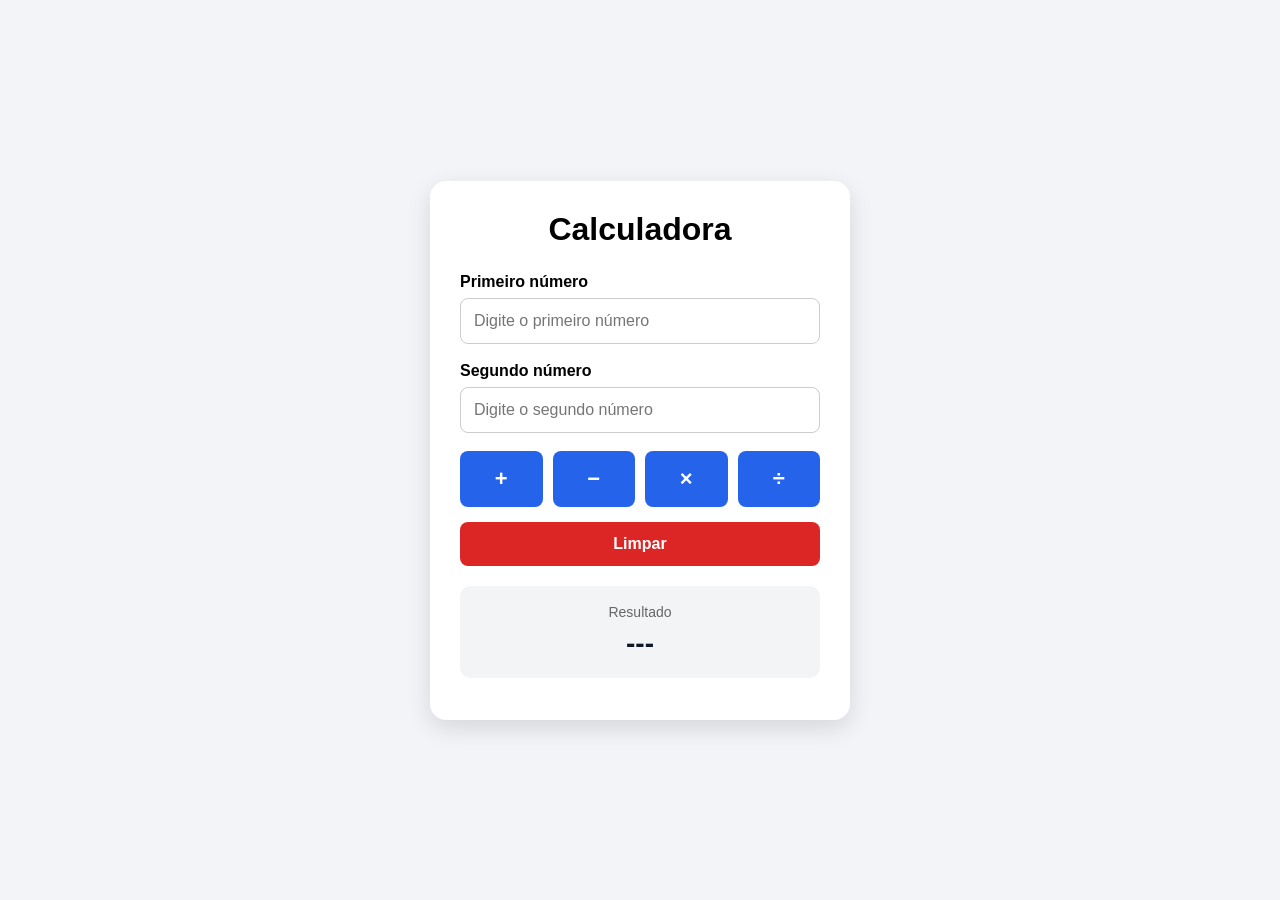
<file: 1_calculadora/index.html>
<!DOCTYPE html>
<html lang="pt">
<head>
    <meta charset="UTF-8">
    <meta name="viewport" content="width=device-width, initial-scale=1.0">

    <title>Calculadora</title>

    <link rel="stylesheet" href="style.css">
</head>

<body>

    <div class="calculadora">

        <h1>Calculadora</h1>

        <div class="campo">
            <label for="numero1">Primeiro número</label>
            <input
                type="number"
                id="numero1"
                placeholder="Digite o primeiro número"
                step="any"
            >
        </div>

        <div class="campo">
            <label for="numero2">Segundo número</label>
            <input
                type="number"
                id="numero2"
                placeholder="Digite o segundo número"
                step="any"
            >
        </div>

        <div class="operacoes">

            <button onclick="calcular('+')">
                +
            </button>

            <button onclick="calcular('-')">
                −
            </button>

            <button onclick="calcular('*')">
                ×
            </button>

            <button onclick="calcular('/')">
                ÷
            </button>

        </div>

        <button class="limpar" onclick="limpar()">
            Limpar
        </button>

        <div class="resultado">
            <span>Resultado</span>
            <strong id="resultado">---</strong>
        </div>

        <p id="mensagem"></p>

    </div>

    <script src="script.js"></script>

</body>
</html>
</file>
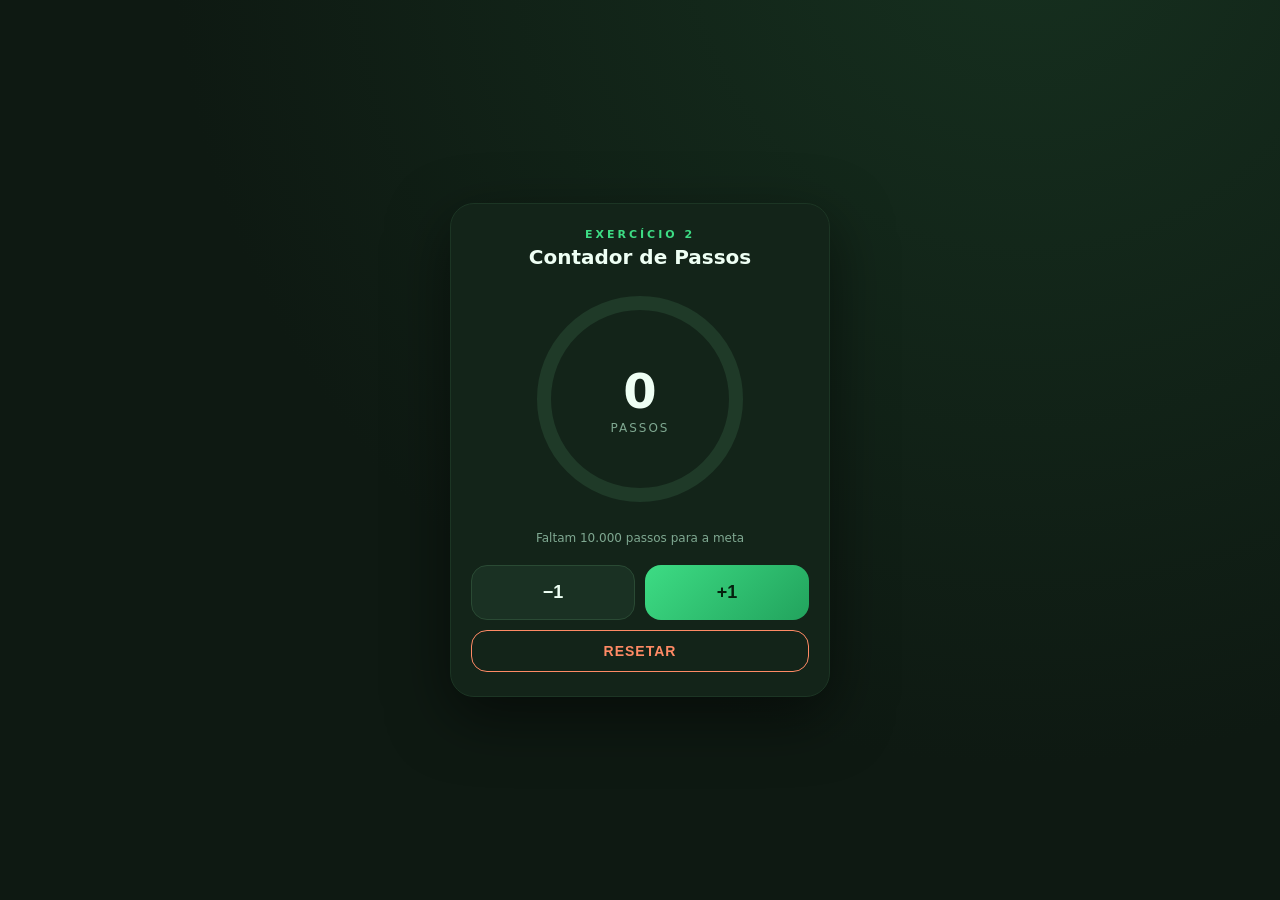
<file: 2_contador_de_passos/index.html>
<!DOCTYPE html>
<html lang="pt-BR">
<head>
<meta charset="UTF-8">
<meta name="viewport" content="width=device-width, initial-scale=1.0, maximum-scale=1.0">
<title>Contador de Passos</title>
<style>
  :root{
    --bg:#0e1912;
    --panel:#132419;
    --panel-2:#1a3123;
    --accent:#3ddc84;
    --accent-dark:#22a35d;
    --text:#eefff4;
    --muted:#7fa891;
    --danger:#ff8a65;
    --track:#1f3a28;
  }
  *{box-sizing:border-box;}
  body{
    margin:0;
    min-height:100vh;
    display:flex;
    align-items:center;
    justify-content:center;
    background:radial-gradient(circle at 80% -10%, #16301f, var(--bg) 60%);
    font-family:'Segoe UI',system-ui,-apple-system,sans-serif;
    color:var(--text);
    padding:16px;
  }
  .app{
    width:100%;
    max-width:380px;
    background:var(--panel);
    border-radius:24px;
    padding:24px 20px;
    box-shadow:0 20px 60px rgba(0,0,0,0.5);
    border:1px solid #1c3524;
    text-align:center;
  }
  .eyebrow{
    font-size:11px;
    letter-spacing:3px;
    text-transform:uppercase;
    color:var(--accent);
    font-weight:700;
  }
  h1{
    margin:4px 0 20px;
    font-size:20px;
    font-weight:700;
  }
  .ring-wrap{
    position:relative;
    width:220px;
    height:220px;
    margin:0 auto 22px;
  }
  svg{
    transform:rotate(-90deg);
    width:100%;
    height:100%;
  }
  .ring-bg{
    fill:none;
    stroke:var(--track);
    stroke-width:14;
  }
  .ring-fg{
    fill:none;
    stroke:var(--accent);
    stroke-width:14;
    stroke-linecap:round;
    transition:stroke-dashoffset .35s ease;
  }
  .ring-center{
    position:absolute;
    inset:0;
    display:flex;
    flex-direction:column;
    align-items:center;
    justify-content:center;
    gap:2px;
  }
  .ring-center .count{
    font-size:48px;
    font-weight:800;
    font-variant-numeric: tabular-nums;
  }
  .ring-center .unit{
    font-size:12px;
    letter-spacing:2px;
    text-transform:uppercase;
    color:var(--muted);
  }
  .goal-note{
    font-size:12px;
    color:var(--muted);
    margin-bottom:20px;
  }
  .controls{
    display:grid;
    grid-template-columns:1fr 1fr;
    gap:10px;
  }
  .btn{
    border:none;
    border-radius:16px;
    padding:16px 0;
    font-size:18px;
    font-weight:700;
    cursor:pointer;
    transition:transform .08s, filter .15s;
  }
  .btn:active{ transform:scale(0.95); }
  .btn-plus{
    background:linear-gradient(135deg, var(--accent), var(--accent-dark));
    color:#06210f;
  }
  .btn-minus{
    background:var(--panel-2);
    color:var(--text);
    border:1px solid #2a4a34;
  }
  .btn-reset{
    grid-column:1 / -1;
    background:transparent;
    color:var(--danger);
    border:1px solid var(--danger);
    padding:12px 0;
    font-size:14px;
    letter-spacing:1px;
  }
  .btn-reset:active{
    background:rgba(255,138,101,0.12);
  }
</style>
</head>
<body>
  <div class="app">
    <div class="eyebrow">Exercício 2</div>
    <h1>Contador de Passos</h1>

    <div class="ring-wrap">
      <svg viewBox="0 0 220 220">
        <circle class="ring-bg" cx="110" cy="110" r="96"></circle>
        <circle class="ring-fg" id="ringFg" cx="110" cy="110" r="96"
                stroke-dasharray="603.19" stroke-dashoffset="603.19"></circle>
      </svg>
      <div class="ring-center">
        <div class="count" id="countValue">0</div>
        <div class="unit">passos</div>
      </div>
    </div>

    <div class="goal-note" id="goalNote">Meta diária: 10.000 passos</div>

    <div class="controls">
      <button class="btn btn-minus" id="minusBtn">−1</button>
      <button class="btn btn-plus" id="plusBtn">+1</button>
      <button class="btn btn-reset" id="resetBtn">RESETAR</button>
    </div>
  </div>

<script>
  const GOAL = 10000;
  const CIRC = 2 * Math.PI * 96;

  let count = 0;

  const countEl = document.getElementById('countValue');
  const ringFg = document.getElementById('ringFg');
  const goalNote = document.getElementById('goalNote');
  const plusBtn = document.getElementById('plusBtn');
  const minusBtn = document.getElementById('minusBtn');
  const resetBtn = document.getElementById('resetBtn');

  ringFg.style.strokeDasharray = CIRC.toFixed(2);

  function render(){
    countEl.textContent = count.toLocaleString('pt-BR');
    const pct = Math.min(count / GOAL, 1);
    const offset = CIRC * (1 - pct);
    ringFg.style.strokeDashoffset = offset.toFixed(2);

    if(count >= GOAL){
      goalNote.textContent = 'Meta batida! 🎉';
    } else {
      const restante = GOAL - count;
      goalNote.textContent = `Faltam ${restante.toLocaleString('pt-BR')} passos para a meta`;
    }
  }

  plusBtn.addEventListener('click', ()=>{
    count += 1;
    render();
  });

  minusBtn.addEventListener('click', ()=>{
    count = Math.max(0, count - 1);
    render();
  });

  resetBtn.addEventListener('click', ()=>{
    count = 0;
    render();
  });

  render();
</script>
</body>
</html>
</file>
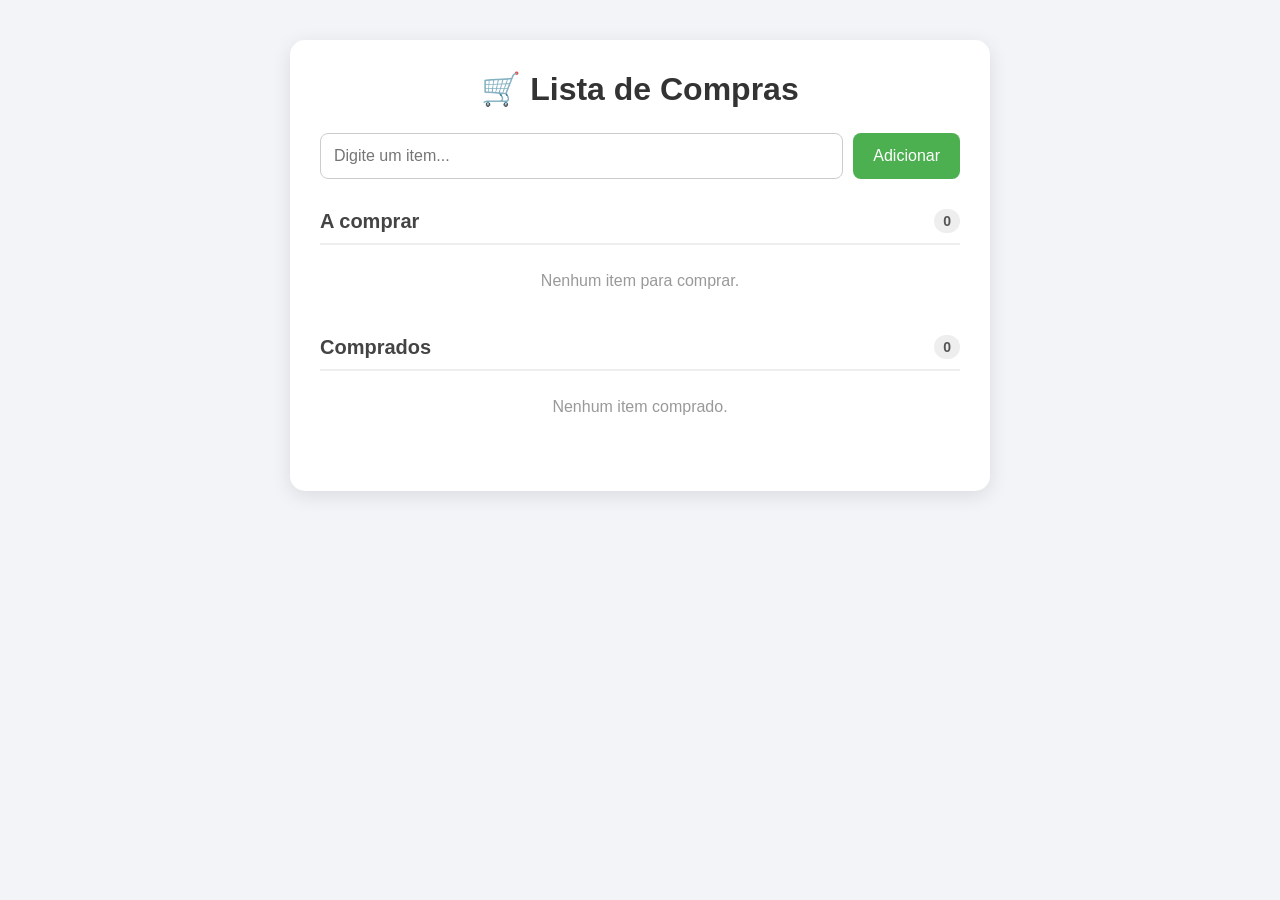
<file: 3_listar_compras/index.html>
<!DOCTYPE html>
<html lang="pt">
<head>
    <meta charset="UTF-8">
    <meta name="viewport" content="width=device-width, initial-scale=1.0">
    <title>Lista de Compras</title>

    <link rel="stylesheet" href="style.css">
</head>

<body>

    <div class="container">

        <h1>🛒 Lista de Compras</h1>

        <div class="formulario">
            <input
                type="text"
                id="itemInput"
                placeholder="Digite um item..."
            >

            <button id="adicionarBtn">Adicionar</button>
        </div>

        <div class="lista-container">

            <section>
                <h2>
                    A comprar
                    <span id="contadorComprar">0</span>
                </h2>

                <ul id="listaComprar"></ul>
            </section>

            <section>
                <h2>
                    Comprados
                    <span id="contadorComprados">0</span>
                </h2>

                <ul id="listaComprados"></ul>
            </section>

        </div>

    </div>

    <script src="script.js"></script>

</body>
</html>
</file>
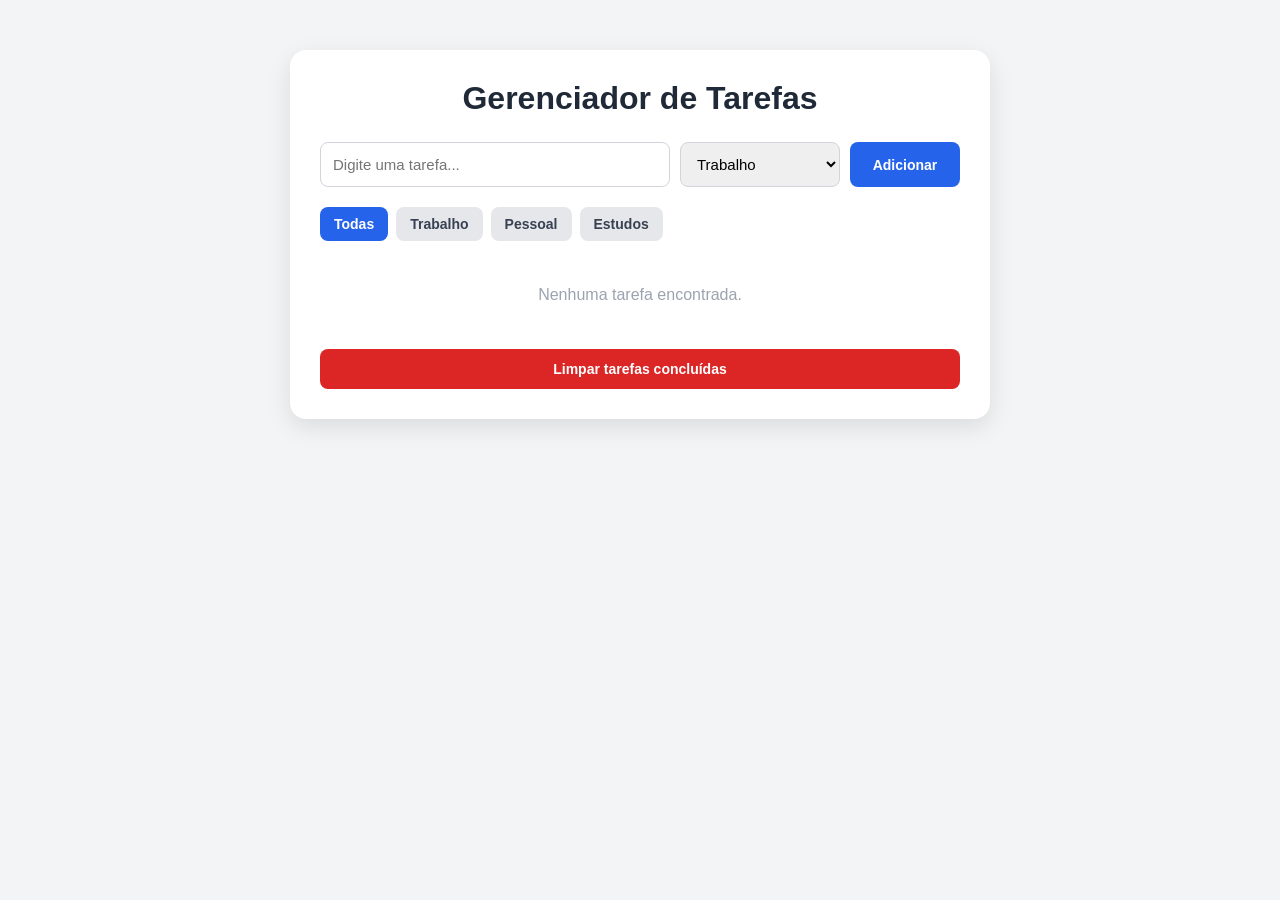
<file: 4_gerenciador_tarefas/index.html>
<!DOCTYPE html>
<html lang="pt">
<head>
    <meta charset="UTF-8">
    <meta name="viewport" content="width=device-width, initial-scale=1.0">

    <title>Gerenciador de Tarefas</title>

    <link rel="stylesheet" href="style.css">
</head>

<body>

    <main class="container">

        <h1>Gerenciador de Tarefas</h1>

        <!-- Formulário -->
        <form id="formTarefa">

            <input
                type="text"
                id="textoTarefa"
                placeholder="Digite uma tarefa..."
                autocomplete="off"
            >

            <select id="categoriaTarefa">

                <option value="Trabalho">
                    Trabalho
                </option>

                <option value="Pessoal">
                    Pessoal
                </option>

                <option value="Estudos">
                    Estudos
                </option>

            </select>

            <button type="submit" class="btn-adicionar">
                Adicionar
            </button>

        </form>


        <!-- Filtros -->
        <div class="filtros">

            <button class="filtro ativo" data-filtro="Todas">
                Todas
            </button>

            <button class="filtro" data-filtro="Trabalho">
                Trabalho
            </button>

            <button class="filtro" data-filtro="Pessoal">
                Pessoal
            </button>

            <button class="filtro" data-filtro="Estudos">
                Estudos
            </button>

        </div>


        <!-- Lista de tarefas -->
        <div id="listaTarefas">

            <p class="vazio">
                Nenhuma tarefa adicionada.
            </p>

        </div>


        <!-- Limpar concluídas -->
        <button
            id="limparConcluidas"
            class="btn-limpar"
        >
            Limpar tarefas concluídas
        </button>

    </main>

    <script src="script.js"></script>

</body>
</html>
</file>
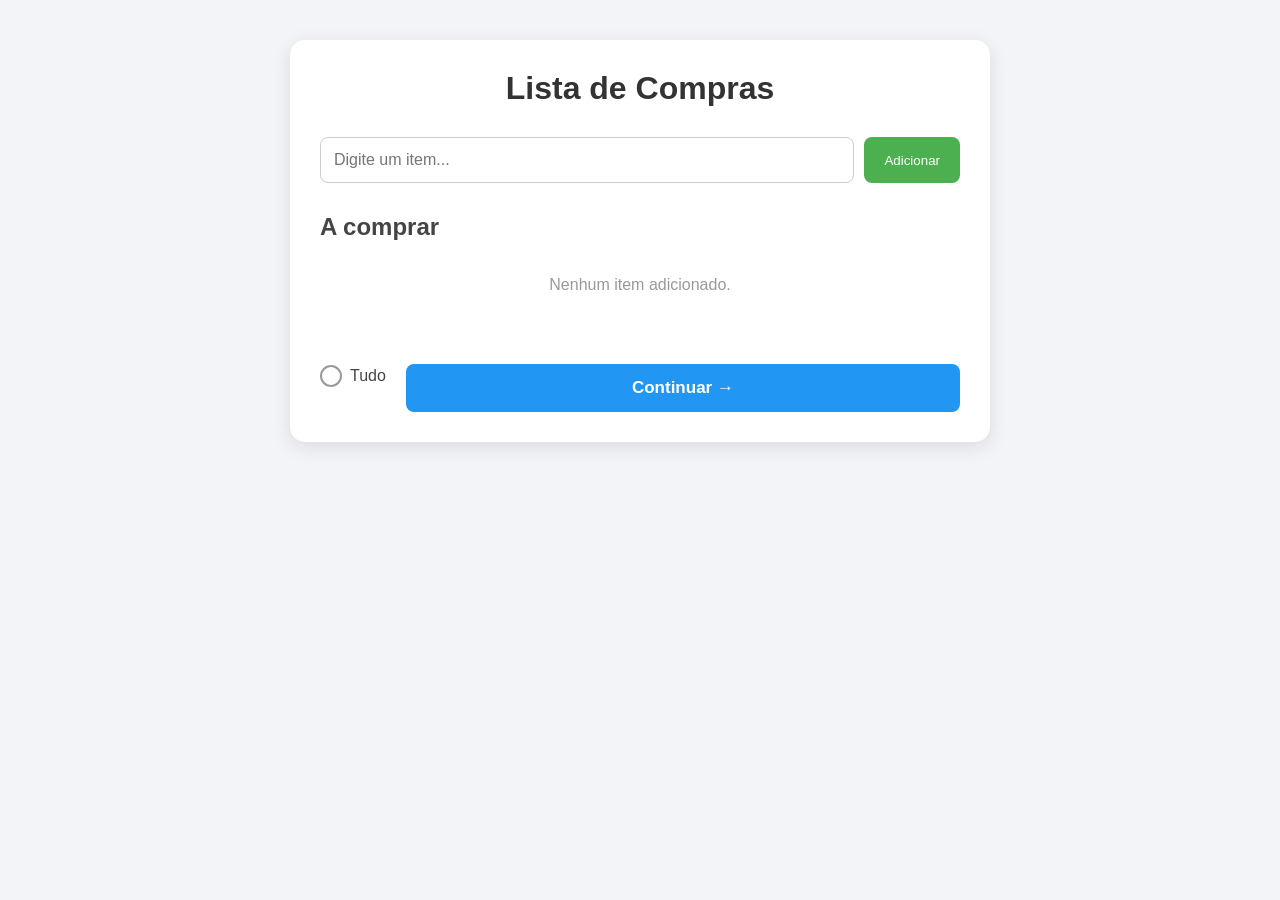
<file: listar-compras/index.html>
<!DOCTYPE html>
<html lang="pt">
<head>
    <meta charset="UTF-8">
    <meta name="viewport" content="width=device-width, initial-scale=1.0">
    <title>A comprar</title>
    <link rel="stylesheet" href="stile.css">
</head>

<body>

    <div class="container">

        <h1>Lista de Compras</h1>

        <div class="formulario">
            <input
                type="text"
                id="itemInput"
                placeholder="Digite um item..."
            >

            <button id="adicionarBtn">Adicionar</button>
        </div>

        <h2>A comprar</h2>

        <ul id="listaComprar"></ul>

        <div class="acoes">

            <label class="selecionar-tudo">
                <input type="checkbox" id="selecionarTudo">
                <span class="check-tudo"></span>
                Tudo
            </label>

            <button id="continuarBtn" class="continuar">
                Continuar →
            </button>

        </div>

    </div>

    <script src="cript.js"></script>

</body>
</html>
</file>
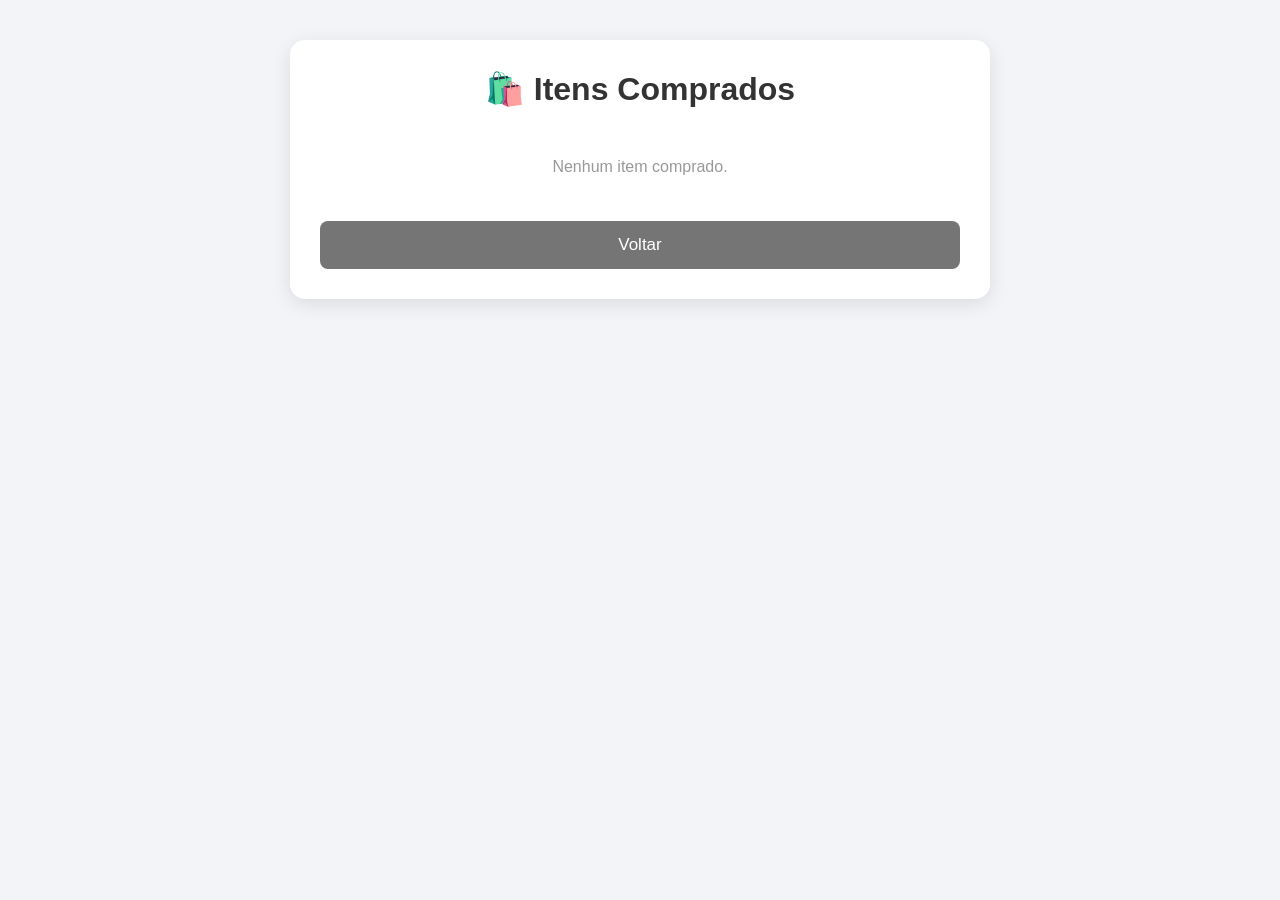
<file: listar-compras/comprado.html>
<!DOCTYPE html>
<html lang="pt">
<head>
    <meta charset="UTF-8">
    <meta name="viewport" content="width=device-width, initial-scale=1.0">
    <title>Comprados</title>
    <link rel="stylesheet" href="stile.css">
</head>

<body>

    <div class="container">

        <h1>🛍️ Itens Comprados</h1>

        <ul id="listaComprados"></ul>

        <button
            class="voltar"
            onclick="window.location.href='index.html'">
            Voltar
        </button>

    </div>

    <script src="cript.js"></script>

</body>
</html>
</file>
<file: 1_calculadora/style.css>
* {
    box-sizing: border-box;
    margin: 0;
    padding: 0;
}

body {
    font-family: Arial, sans-serif;
    background: #f2f4f7;

    min-height: 100vh;

    display: flex;
    justify-content: center;
    align-items: center;

    padding: 20px;
}

.calculadora {
    width: 100%;
    max-width: 420px;

    background: white;

    padding: 30px;

    border-radius: 16px;

    box-shadow: 0 8px 25px rgba(0, 0, 0, 0.12);
}

h1 {
    text-align: center;
    margin-bottom: 25px;
}

.campo {
    margin-bottom: 18px;
}

.campo label {
    display: block;

    margin-bottom: 7px;

    font-weight: bold;
}

.campo input {
    width: 100%;

    padding: 13px;

    border: 1px solid #ccc;

    border-radius: 8px;

    font-size: 16px;

    outline: none;
}

.campo input:focus {
    border-color: #2563eb;
}

.operacoes {
    display: grid;

    grid-template-columns: repeat(4, 1fr);

    gap: 10px;

    margin-top: 10px;
}

.operacoes button {
    border: none;

    padding: 15px;

    border-radius: 8px;

    background: #2563eb;

    color: white;

    font-size: 22px;

    font-weight: bold;

    cursor: pointer;
}

.operacoes button:hover {
    background: #1d4ed8;
}

.limpar {
    width: 100%;

    margin-top: 15px;

    padding: 13px;

    border: none;

    border-radius: 8px;

    background: #dc2626;

    color: white;

    font-size: 16px;

    font-weight: bold;

    cursor: pointer;
}

.limpar:hover {
    background: #b91c1c;
}

.resultado {
    margin-top: 20px;

    padding: 18px;

    border-radius: 10px;

    background: #f3f4f6;

    text-align: center;
}

.resultado span {
    display: block;

    font-size: 14px;

    color: #666;

    margin-bottom: 8px;
}

.resultado strong {
    font-size: 28px;

    color: #111827;
}

#mensagem {
    text-align: center;

    margin-top: 12px;

    font-size: 14px;

    color: #dc2626;
}

/* Adaptação para telas pequenas */

@media (max-width: 400px) {

    .calculadora {
        padding: 20px;
    }

    .operacoes {
        grid-template-columns: repeat(2, 1fr);
    }

}
</file>
<file: 3_listar_compras/style.css>
* {
    margin: 0;
    padding: 0;
    box-sizing: border-box;
}

body {
    font-family: Arial, sans-serif;
    background: #f2f4f7;
    min-height: 100vh;
    padding: 40px 20px;
}

.container {
    max-width: 700px;
    margin: auto;
    background: white;
    padding: 30px;
    border-radius: 15px;
    box-shadow: 0 5px 20px rgba(0, 0, 0, 0.1);
}

h1 {
    text-align: center;
    margin-bottom: 25px;
    color: #333;
}

.formulario {
    display: flex;
    gap: 10px;
    margin-bottom: 30px;
}

.formulario input {
    flex: 1;
    padding: 13px;
    border: 1px solid #ccc;
    border-radius: 8px;
    font-size: 16px;
    outline: none;
}

.formulario input:focus {
    border-color: #4CAF50;
}

.formulario button {
    padding: 13px 20px;
    border: none;
    border-radius: 8px;
    background: #4CAF50;
    color: white;
    font-size: 16px;
    cursor: pointer;
}

.formulario button:hover {
    background: #43a047;
}

section {
    margin-bottom: 30px;
}

h2 {
    display: flex;
    justify-content: space-between;
    align-items: center;
    margin-bottom: 12px;
    color: #444;
    font-size: 20px;
    border-bottom: 2px solid #eee;
    padding-bottom: 10px;
}

h2 span {
    background: #eee;
    color: #555;
    font-size: 14px;
    padding: 4px 9px;
    border-radius: 20px;
}

ul {
    list-style: none;
}

.item {
    display: flex;
    align-items: center;
    gap: 10px;
    padding: 12px;
    margin-bottom: 8px;
    background: #f8f8f8;
    border-radius: 8px;
}

.item span {
    flex: 1;
    font-size: 16px;
}

.item.comprado span {
    text-decoration: line-through;
    color: #888;
}

.checkbox {
    width: 18px;
    height: 18px;
    cursor: pointer;
}

.remover {
    border: none;
    background: #e53935;
    color: white;
    padding: 7px 12px;
    border-radius: 6px;
    cursor: pointer;
}

.remover:hover {
    background: #c62828;
}

.vazio {
    text-align: center;
    color: #999;
    padding: 15px;
}
</file>
<file: 4_gerenciador_tarefas/style.css>
* {
    box-sizing: border-box;
    margin: 0;
    padding: 0;
}

body {
    font-family: Arial, sans-serif;

    background: #f3f4f6;

    min-height: 100vh;

    padding: 20px;
}

.container {
    width: 100%;
    max-width: 700px;

    margin: 30px auto;

    background: white;

    padding: 30px;

    border-radius: 16px;

    box-shadow: 0 8px 25px rgba(0, 0, 0, 0.10);
}

h1 {
    text-align: center;

    margin-bottom: 25px;

    color: #1f2937;
}


/* FORMULÁRIO */

#formTarefa {
    display: grid;

    grid-template-columns: 1fr 160px 110px;

    gap: 10px;

    margin-bottom: 20px;
}

#formTarefa input,
#formTarefa select {
    width: 100%;

    padding: 12px;

    border: 1px solid #d1d5db;

    border-radius: 8px;

    font-size: 15px;

    outline: none;
}

#formTarefa input:focus,
#formTarefa select:focus {
    border-color: #2563eb;
}

button {
    border: none;

    cursor: pointer;

    border-radius: 8px;

    font-size: 14px;

    font-weight: bold;
}

.btn-adicionar {
    background: #2563eb;

    color: white;

    padding: 12px;
}

.btn-adicionar:hover {
    background: #1d4ed8;
}


/* FILTROS */

.filtros {
    display: flex;

    gap: 8px;

    flex-wrap: wrap;

    margin-bottom: 20px;
}

.filtro {
    padding: 9px 14px;

    background: #e5e7eb;

    color: #374151;
}

.filtro:hover {
    background: #d1d5db;
}

.filtro.ativo {
    background: #2563eb;

    color: white;
}


/* TAREFAS */

#listaTarefas {
    display: flex;

    flex-direction: column;

    gap: 10px;
}

.tarefa {
    display: flex;

    align-items: center;

    gap: 12px;

    padding: 14px;

    border: 1px solid #e5e7eb;

    border-radius: 10px;

    background: #fafafa;
}

.checkbox {
    width: 18px;

    height: 18px;

    cursor: pointer;

    flex-shrink: 0;
}

.conteudo-tarefa {
    flex: 1;

    min-width: 0;
}

.texto-tarefa {
    font-size: 16px;

    color: #1f2937;

    word-break: break-word;
}


/* Tarefa concluída */

.tarefa.concluida .texto-tarefa {
    text-decoration: line-through;

    color: #9ca3af;
}


/* CATEGORIAS */

.categoria {
    display: inline-block;

    margin-top: 5px;

    padding: 4px 8px;

    border-radius: 5px;

    font-size: 12px;

    font-weight: bold;
}


/* Trabalho */

.categoria.trabalho {
    background: #dbeafe;

    color: #1d4ed8;
}


/* Pessoal */

.categoria.pessoal {
    background: #dcfce7;

    color: #15803d;
}


/* Estudos */

.categoria.estudos {
    background: #fef3c7;

    color: #b45309;
}


/* Botão para remover tarefa */

.btn-remover {
    background: #fee2e2;

    color: #dc2626;

    padding: 7px 10px;

    flex-shrink: 0;
}

.btn-remover:hover {
    background: #fecaca;
}


/* Mensagem quando não existem tarefas */

.vazio {
    text-align: center;

    color: #9ca3af;

    padding: 25px;
}


/* LIMPAR CONCLUÍDAS */

.btn-limpar {
    width: 100%;

    margin-top: 20px;

    padding: 12px;

    background: #dc2626;

    color: white;
}

.btn-limpar:hover {
    background: #b91c1c;
}


/* RESPONSIVIDADE */

@media (max-width: 600px) {

    .container {
        margin: 10px auto;

        padding: 20px;
    }

    #formTarefa {
        grid-template-columns: 1fr;
    }

    .btn-adicionar {
        width: 100%;
    }

    .filtros {
        display: grid;

        grid-template-columns: 1fr 1fr;
    }

    .filtro {
        width: 100%;
    }

    .tarefa {
        align-items: flex-start;
    }

}
</file>
<file: listar-compras/stile.css>
* {
    margin: 0;
    padding: 0;
    box-sizing: border-box;
}

body {
    font-family: Arial, sans-serif;
    background: #f2f4f7;
    min-height: 100vh;
    padding: 40px 20px;
}

.container {
    max-width: 700px;
    margin: auto;
    background: white;
    padding: 30px;
    border-radius: 15px;
    box-shadow: 0 5px 20px rgba(0, 0, 0, 0.1);
}

h1 {
    text-align: center;
    margin-bottom: 30px;
    color: #333;
}

h2 {
    margin-bottom: 15px;
    color: #444;
}

.formulario {
    display: flex;
    gap: 10px;
    margin-bottom: 30px;
}

.formulario input {
    flex: 1;
    padding: 13px;
    border: 1px solid #ccc;
    border-radius: 8px;
    font-size: 16px;
}

.formulario button {
    padding: 13px 20px;
    border: none;
    border-radius: 8px;
    background: #4CAF50;
    color: white;
    cursor: pointer;
}

ul {
    list-style: none;
}

.item {
    display: flex;
    align-items: center;
    gap: 12px;
    padding: 15px;
    margin-bottom: 10px;
    background: #f5f5f5;
    border: 2px solid transparent;
    border-radius: 10px;
    cursor: pointer;
    transition: 0.2s;
}

.item:hover {
    background: #eeeeee;
}

/* Item selecionado */
.item.selecionado {
    background: #e8f5e9;
    border-color: #4CAF50;
}

/* ==============================
   CHECKBOX DOS PRODUTOS
   ============================== */

.checkbox {
    appearance: none;
    -webkit-appearance: none;

    width: 22px;
    height: 22px;

    border: 2px solid #999;
    border-radius: 50%;

    cursor: pointer;
    position: relative;
    flex-shrink: 0;
}

.checkbox:checked {
    background: #4CAF50;
    border-color: #4CAF50;
}

.checkbox:checked::after {
    content: "✓";

    position: absolute;

    color: white;
    font-size: 14px;
    font-weight: bold;

    left: 4px;
    top: 0px;
}


/* ==============================
   ÁREA DOS BOTÕES
   ============================== */

.acoes {
    display: flex;
    justify-content: flex-end;
    align-items: center;

    gap: 20px;

    margin-top: 25px;
}


/* ==============================
   SELECIONAR TUDO
   ============================== */

.selecionar-tudo {
    display: flex;
    align-items: center;
    gap: 8px;

    font-size: 16px;
    color: #444;

    cursor: pointer;
}


/* Checkbox "Tudo" */

.selecionar-tudo input {
    display: none;
}

.check-tudo {
    width: 22px;
    height: 22px;

    border: 2px solid #999;
    border-radius: 50%;

    position: relative;
    display: inline-block;
}

.selecionar-tudo input:checked + .check-tudo {
    background: #4CAF50;
    border-color: #4CAF50;
}

.selecionar-tudo input:checked + .check-tudo::after {
    content: "✓";

    position: absolute;

    color: white;
    font-size: 14px;
    font-weight: bold;

    left: 4px;
    top: 0px;
}


/* ==============================
   BOTÃO CONTINUAR
   ============================== */

.continuar {
    border: none;

    background: #2196F3;
    color: white;

    padding: 13px 28px;

    font-size: 16px;
    font-weight: bold;

    border-radius: 30px;

    cursor: pointer;

    transition: 0.2s;
}

.continuar:hover {
    transform: translateY(-2px);
    opacity: 0.9;
}

.nome-item {
    flex: 1;
    font-size: 17px;
}

.remover {
    border: none;
    background: #e53935;
    color: white;
    padding: 7px 12px;
    border-radius: 6px;
    cursor: pointer;
}

.continuar,
.voltar {
    width: 100%;
    padding: 14px;
    margin-top: 25px;
    border: none;
    border-radius: 8px;
    font-size: 17px;
    cursor: pointer;
}

.continuar {
    background: #2196F3;
    color: white;
}

.voltar {
    background: #757575;
    color: white;
}

.vazio {
    text-align: center;
    color: #999;
    padding: 20px;
}
</file>
